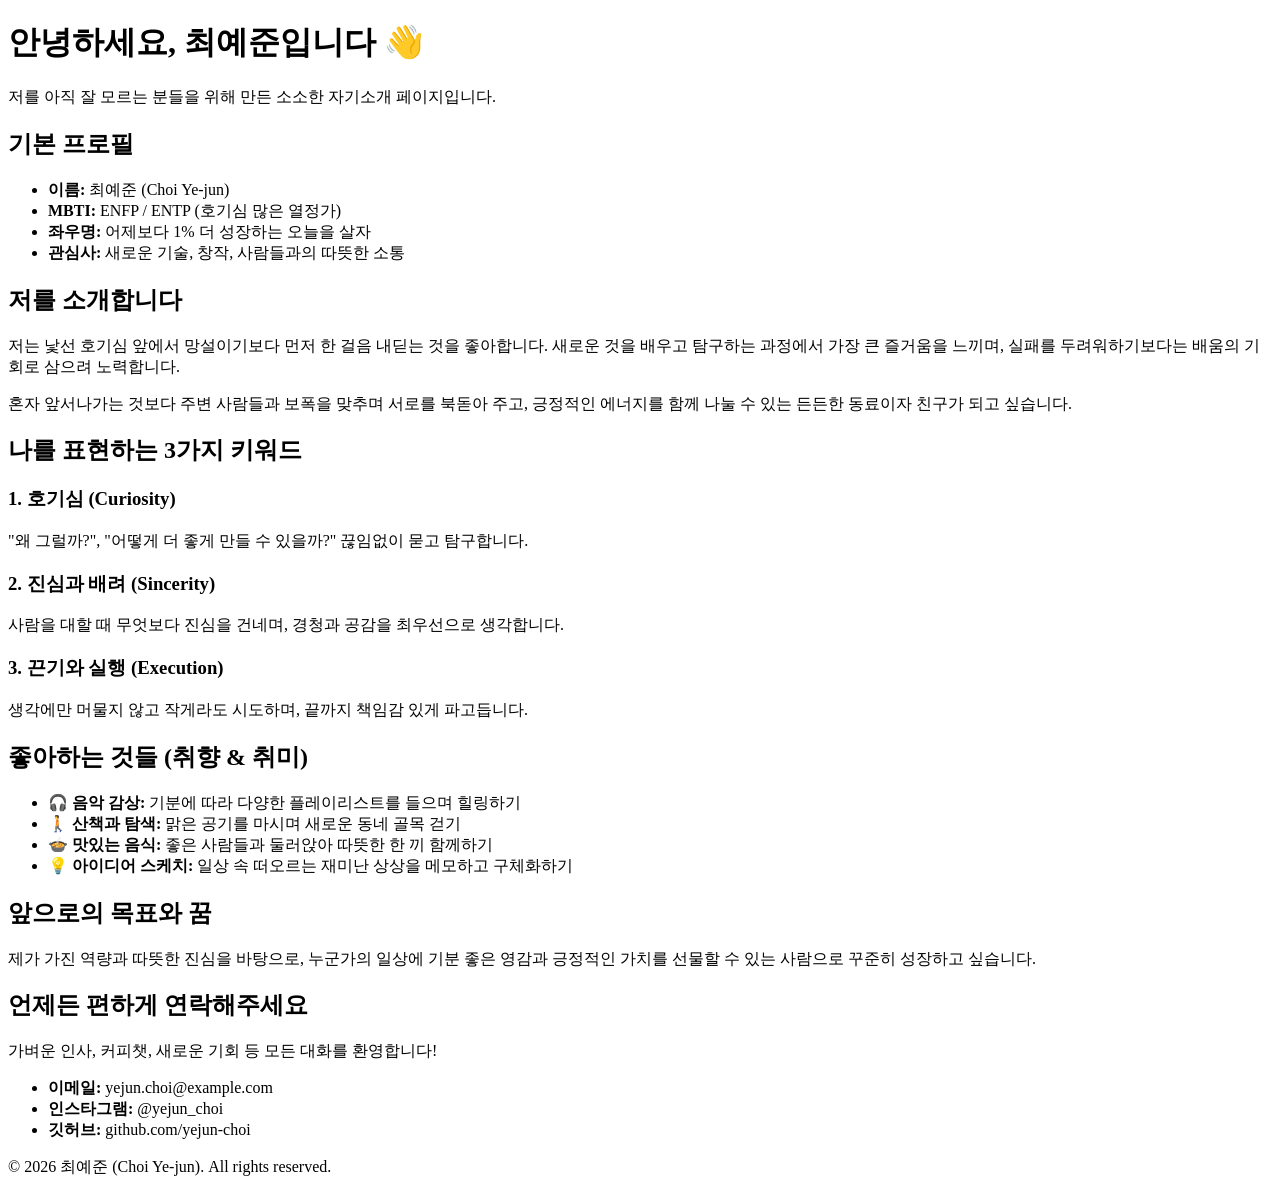
<file: 1-html.html>
<!DOCTYPE html>
<html lang="ko">
<head>
  <meta charset="UTF-8">
  <meta name="viewport" content="width=device-width, initial-scale=1.0">
  <title>최예준 소개 페이지</title>
</head>
<body>

  <!-- 헤더 영역 -->
  <header>
    <h1>안녕하세요, 최예준입니다 👋</h1>
    <p>저를 아직 잘 모르는 분들을 위해 만든 소소한 자기소개 페이지입니다.</p>
  </header>

  <!-- 본문 영역 -->
  <main>
    <!-- 프로필 요약 카드 -->
    <section class="card profile-card">
      <h2>기본 프로필</h2>
      <ul>
        <li><strong>이름:</strong> 최예준 (Choi Ye-jun)</li>
        <li><strong>MBTI:</strong> ENFP / ENTP (호기심 많은 열정가)</li>
        <li><strong>좌우명:</strong> 어제보다 1% 더 성장하는 오늘을 살자</li>
        <li><strong>관심사:</strong> 새로운 기술, 창작, 사람들과의 따뜻한 소통</li>
      </ul>
    </section>

    <!-- 자기소개 카드 -->
    <section class="card about-card">
      <h2>저를 소개합니다</h2>
      <p>
        저는 낯선 호기심 앞에서 망설이기보다 먼저 한 걸음 내딛는 것을 좋아합니다.
        새로운 것을 배우고 탐구하는 과정에서 가장 큰 즐거움을 느끼며,
        실패를 두려워하기보다는 배움의 기회로 삼으려 노력합니다.
      </p>
      <p>
        혼자 앞서나가는 것보다 주변 사람들과 보폭을 맞추며 서로를 북돋아 주고,
        긍정적인 에너지를 함께 나눌 수 있는 든든한 동료이자 친구가 되고 싶습니다.
      </p>
    </section>

    <!-- 핵심 키워드 카드 -->
    <section class="card keywords-card">
      <h2>나를 표현하는 3가지 키워드</h2>
      <div class="keyword-item">
        <h3>1. 호기심 (Curiosity)</h3>
        <p>"왜 그럴까?", "어떻게 더 좋게 만들 수 있을까?" 끊임없이 묻고 탐구합니다.</p>
      </div>
      <div class="keyword-item">
        <h3>2. 진심과 배려 (Sincerity)</h3>
        <p>사람을 대할 때 무엇보다 진심을 건네며, 경청과 공감을 최우선으로 생각합니다.</p>
      </div>
      <div class="keyword-item">
        <h3>3. 끈기와 실행 (Execution)</h3>
        <p>생각에만 머물지 않고 작게라도 시도하며, 끝까지 책임감 있게 파고듭니다.</p>
      </div>
    </section>

    <!-- 취향과 일상 카드 -->
    <section class="card hobby-card">
      <h2>좋아하는 것들 (취향 & 취미)</h2>
      <ul>
        <li>🎧 <strong>음악 감상:</strong> 기분에 따라 다양한 플레이리스트를 들으며 힐링하기</li>
        <li>🚶 <strong>산책과 탐색:</strong> 맑은 공기를 마시며 새로운 동네 골목 걷기</li>
        <li>🍲 <strong>맛있는 음식:</strong> 좋은 사람들과 둘러앉아 따뜻한 한 끼 함께하기</li>
        <li>💡 <strong>아이디어 스케치:</strong> 일상 속 떠오르는 재미난 상상을 메모하고 구체화하기</li>
      </ul>
    </section>

    <!-- 목표와 다짐 카드 -->
    <section class="card goals-card">
      <h2>앞으로의 목표와 꿈</h2>
      <p>
        제가 가진 역량과 따뜻한 진심을 바탕으로,
        누군가의 일상에 기분 좋은 영감과 긍정적인 가치를 선물할 수 있는 사람으로 꾸준히 성장하고 싶습니다.
      </p>
    </section>

    <!-- 연락처 카드 -->
    <section class="card contact-card">
      <h2>언제든 편하게 연락해주세요</h2>
      <p>가벼운 인사, 커피챗, 새로운 기회 등 모든 대화를 환영합니다!</p>
      <ul>
        <li><strong>이메일:</strong> yejun.choi@example.com</li>
        <li><strong>인스타그램:</strong> @yejun_choi</li>
        <li><strong>깃허브:</strong> github.com/yejun-choi</li>
      </ul>
    </section>
  </main>

  <!-- 푸터 영역 -->
  <footer>
    <p>&copy; 2026 최예준 (Choi Ye-jun). All rights reserved.</p>
  </footer>

</body>
</html>
</file>
